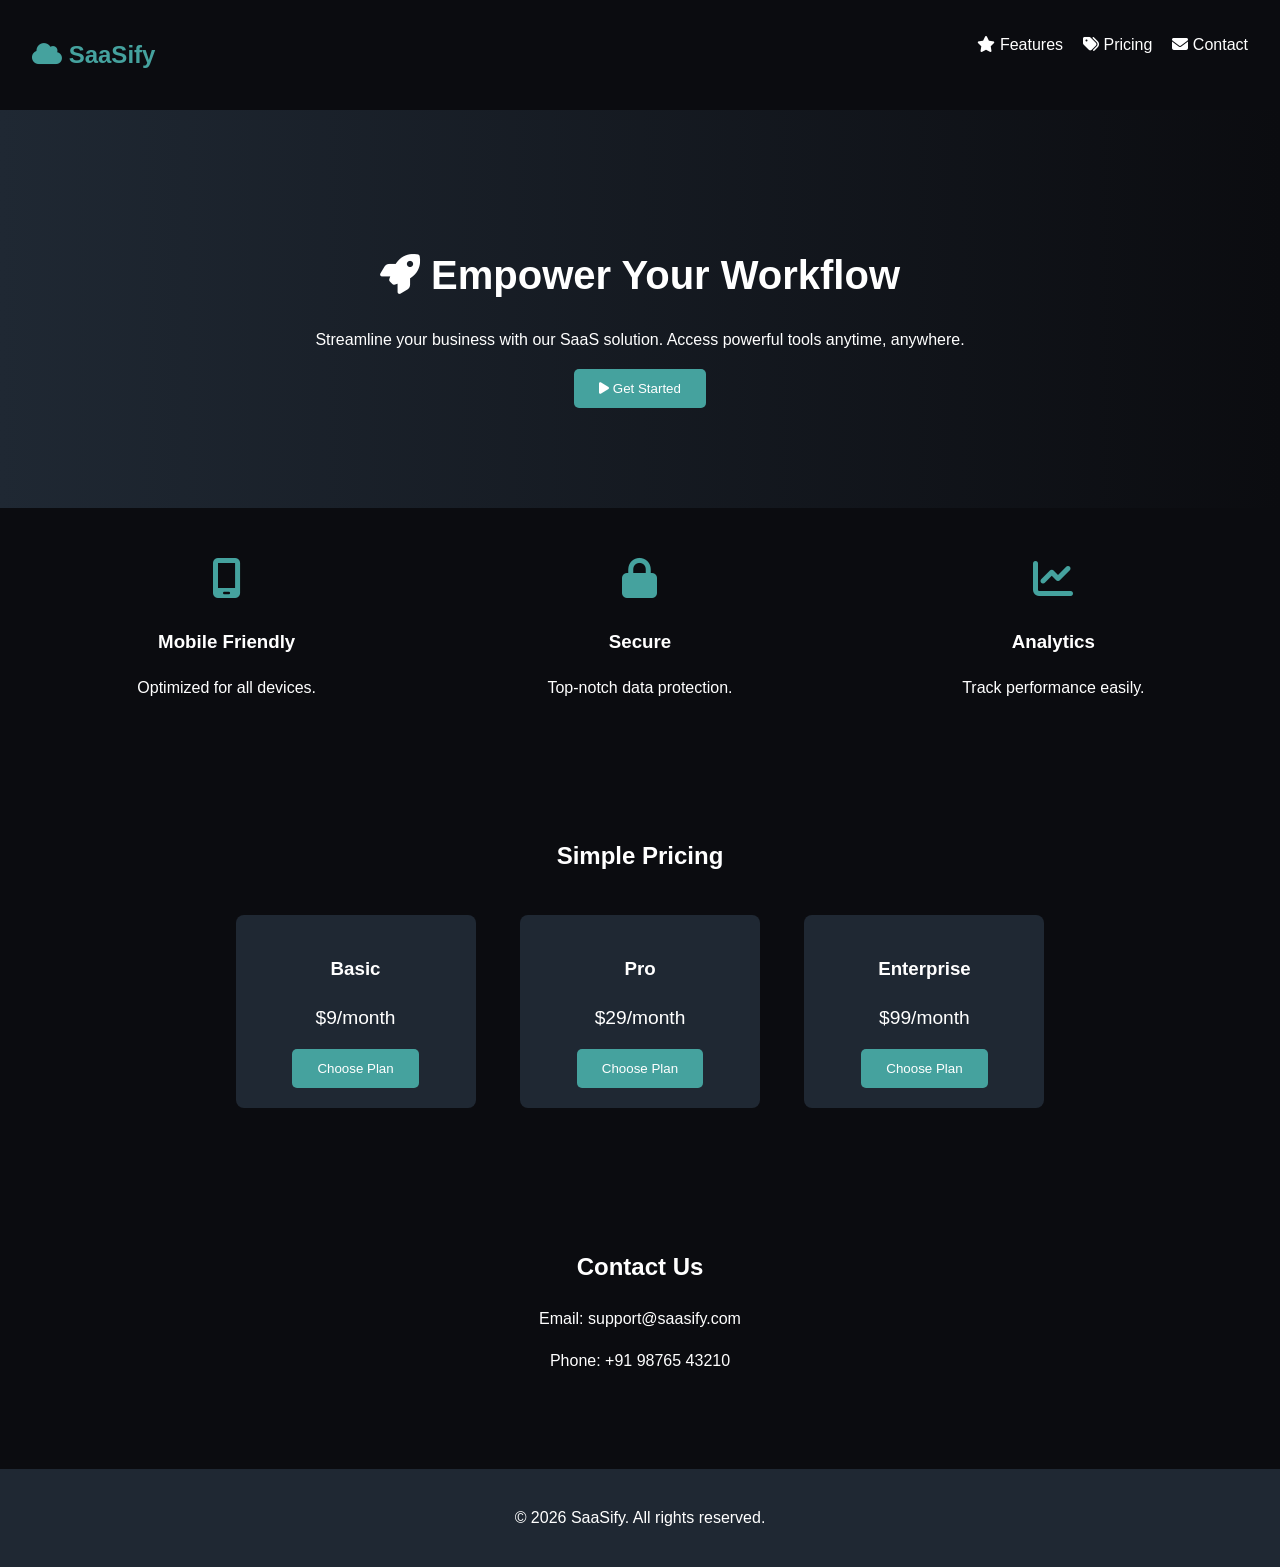
<file: index.html>
<!DOCTYPE html>
<html lang="en">
<head>
  <meta charset="UTF-8">
  <meta name="viewport" content="width=device-width, initial-scale=1.0">
  <title>SaaSify - Empower Your Workflow</title>
  <link rel="stylesheet" href="style.css">
  <script src="script.js" defer></script>
  <!-- Font Awesome Icons -->
  <link rel="stylesheet" href="https://cdnjs.cloudflare.com/ajax/libs/font-awesome/6.5.0/css/all.min.css">
</head>
<body>
  <!-- Navbar -->
  <header>
    <nav class="navbar">
        <h1 class="logo"><i class="fa-solid fa-cloud"></i> SaaSify</h1>
      <ul class="nav-links">
        <li><a href="#features"><i class="fa-solid fa-star"></i> Features</a></li>
        <li><a href="#pricing"><i class="fa-solid fa-tags"></i> Pricing</a></li>
        <li><a href="#contact"><i class="fa-solid fa-envelope"></i> Contact</a></li>
      </ul>
     
    </nav>
  </header>

  <!-- Hero Section -->
  <section class="hero">
    <h2><i class="fa-solid fa-rocket"></i> Empower Your Workflow</h2>
    <p>Streamline your business with our SaaS solution. Access powerful tools anytime, anywhere.</p>
    <button><i class="fa-solid fa-play"></i> Get Started</button>
  </section>

  <!-- Features Section -->
  <section id="features" class="features">
    <div class="feature">
      <i class="fa-solid fa-mobile-screen"></i>
      <h3>Mobile Friendly</h3>
      <p>Optimized for all devices.</p>
    </div>
    <div class="feature">
      <i class="fa-solid fa-lock"></i>
      <h3>Secure</h3>
      <p>Top-notch data protection.</p>
    </div>
    <div class="feature">
      <i class="fa-solid fa-chart-line"></i>
      <h3>Analytics</h3>
      <p>Track performance easily.</p>
    </div>
  </section>

  <!-- Pricing Section -->
  <section id="pricing" class="pricing">
    <h2>Simple Pricing</h2>
    <div class="price-card">
      <h3>Basic</h3>
      <p>$9/month</p>
      <button>Choose Plan</button>
    </div>
    <div class="price-card">
      <h3>Pro</h3>
      <p>$29/month</p>
      <button>Choose Plan</button>
    </div>
    <div class="price-card">
      <h3>Enterprise</h3>
      <p>$99/month</p>
      <button>Choose Plan</button>
    </div>
  </section>

  <!-- Contact Section -->
  <section id="contact" class="contact">
    <h2>Contact Us</h2>
    <p>Email: support@saasify.com</p>
    <p>Phone: +91 98765 43210</p>
  </section>

  <!-- Footer -->
  <footer>
    <p>&copy; 2026 SaaSify. All rights reserved.</p>
  </footer>
</body>
</html>
</file>
<file: style.css>
/* General Styles */
body {
  margin: 0;
  font-family: 'Poppins', sans-serif;
  background-color: #0b0c10;
  color: #fff;
  line-height: 1.6;
}

/* Navbar */
.navbar {
  position: sticky;
  top: 0;
  display: flex;
  justify-content: space-between;
  padding: 1rem 2rem;
  background-color: transparent;
  transition: background-color 0.3s ease;
}

.navbar.scrolled {
  background-color: #1f2833;
}

.nav-links {
  list-style: none;
  display: flex;
  gap: 20px;
}

.nav-links a {
  color: #fff;
  text-decoration: none;
  font-weight: 500;
}

.logo {
  font-size: 1.5rem;
  color: #45a29e;
}

/* Hero Section */
.hero {
  text-align: center;
  padding: 100px 20px;
  background: linear-gradient(to right, #1f2833, #0b0c10);
}

.hero h2 {
  font-size: 2.5rem;
  margin-bottom: 20px;
}

button {
  background-color: #45a29e;
  border: none;
  padding: 12px 25px;
  color: white;
  cursor: pointer;
  border-radius: 5px;
  transition: transform 0.2s ease;
}

button:hover {
  transform: scale(1.05);
}

/* Features */
.features {
  display: flex;
  justify-content: space-around;
  padding: 50px 20px;
}

.feature {
  text-align: center;
  width: 30%;
}

.feature i {
  font-size: 40px;
  margin-bottom: 10px;
  color: #45a29e;
}

/* Pricing */
.pricing {
  text-align: center;
  padding: 50px 20px;
}

.price-card {
  display: inline-block;
  background: #1f2833;
  margin: 20px;
  padding: 20px;
  border-radius: 8px;
  width: 200px;
}

.price-card h3 {
  margin-bottom: 10px;
}

.price-card p {
  font-size: 1.2rem;
  margin-bottom: 15px;
}

/* Contact */
.contact {
  text-align: center;
  padding: 50px 20px;
}

/* Footer */
footer {
  text-align: center;
  padding: 20px;
  background: #1f2833;
  margin-top: 30px;
}

/* Responsive */
@media (max-width: 768px) {
  .features {
    flex-direction: column;
    align-items: center;
  }
  .feature {
    width: 80%;
    margin-bottom: 20px;
  }
  .nav-links {
    display: none;
  }
}
</file>
